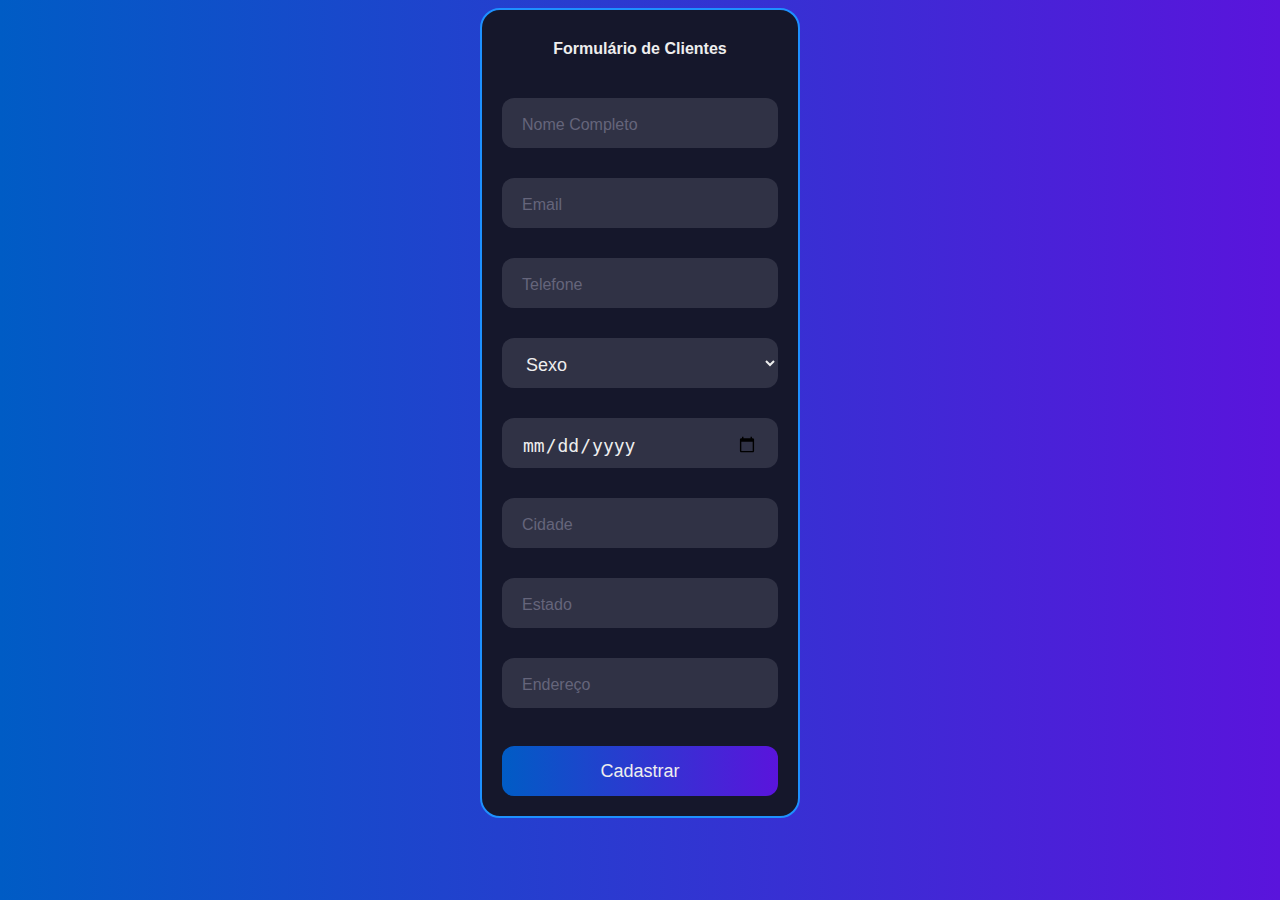
<file: index.html>
<!DOCTYPE html>
<html lang="pt-br">

<head>
    <meta charset="UTF-8">
    <meta http-equiv="X-UA-Compatible" content="IE=edge">
    <meta name="viewport" content="width=device-width, initial-scale=1.0">
    <title>Formulário de Clientes</title>
    <link rel="stylesheet" href="css/style.css">
</head>

<body>
    <div class="form">
        <div class="title">Formulário de Clientes</div>
        <div class="input-container ic1">
            <input id="firstname" class="input" type="text" placeholder=" " />
            <label for="firstname" class="placeholder">Nome Completo</label>
        </div>
        <div class="input-container ic2">
            <input id="email" class="input" type="email" placeholder=" " />
            <label for="email" class="placeholder">Email</label>
        </div>
        <div class="input-container ic2">
            <input id="firstname" class="input" type="text" placeholder=" " />
            <label for="firstname" class="placeholder">Telefone</label>
        </div>
        <div class="input-container ic2">
            <select>
                <option value="" selected="selected" disabled="disabled"> Sexo </option>
                <option value="feminino">Feminino</option>
                <option value="masculino">Masculino</option>
                <option value="outro">Outro</option>
            </select>
        </div>
        <div class="input-container ic2">
            <input id="firstname" class="input" type="date" placeholder=" " />
        </div>
        <div class="input-container ic2">
            <input id="cidade" class="input" type="text" placeholder=" " />
            <label for="cidade" class="placeholder">Cidade</label>
        </div>
        <div class="input-container ic2">
            <input id="estado" class="input" type="text" placeholder=" " />
            <label for="estado" class="placeholder">Estado</label>
        </div>
        <div class="input-container ic2">
            <input id="endereco" class="input" type="text" placeholder=" " />
            <label for="endereco" class="placeholder">Endereço</label>
        </div>
        <button type="text" class="submit">Cadastrar</button>
    </div>
</body>

</html>
</file>
<file: css/style.css>
body {
  background-image: linear-gradient(
    to right,
    rgb(0, 92, 197),
    rgb(90, 20, 220)
  );
  align-items: center;
  background-color: #000;
  display: flex;
  justify-content: center;
}

.form {
  border: 2px solid dodgerblue;
  background-color: #15172b;
  border-radius: 20px;
  box-sizing: border-box;
  padding: 20px;
  width: 320px;
}

.title {
  text-align: center;
  color: #eee;
  font-family: sans-serif;
  font-size: 16px;
  font-weight: 600;
  margin-top: 10px;
}

.input-container {
  height: 50px;
  position: relative;
  width: 100%;
}

.ic1 {
  margin-top: 40px;
}

.ic2 {
  margin-top: 30px;
}

.input,
select {
  background-color: #303245;
  border-radius: 12px;
  border: 0;
  box-sizing: border-box;
  color: #eee;
  font-size: 18px;
  height: 100%;
  outline: 0;
  padding: 4px 20px 0;
  width: 100%;
}

.placeholder {
  color: #65657b;
  font-family: sans-serif;
  left: 20px;
  line-height: 14px;
  pointer-events: none;
  position: absolute;
  transform-origin: 0 50%;
  transition: transform 200ms, color 200ms;
  top: 20px;
}

.input:focus ~ .placeholder,
.input:not(:placeholder-shown) ~ .placeholder {
  transform: translateY(-35px) translateX(0px) scale(0.75);
}

.input:not(:placeholder-shown) ~ .placeholder {
  color: #808097;
}

.input:focus ~ .placeholder {
  color: dodgerblue;
}

.submit {
  background-image: linear-gradient(
    to right,
    rgb(0, 92, 197),
    rgb(90, 20, 220)
  );
  border-radius: 12px;
  border: 0;
  box-sizing: border-box;
  color: #eee;
  cursor: pointer;
  font-size: 18px;
  height: 50px;
  margin-top: 38px;
  text-align: center;
  width: 100%;
}

.submit:active {
  background-color: #06b;
}
</file>
